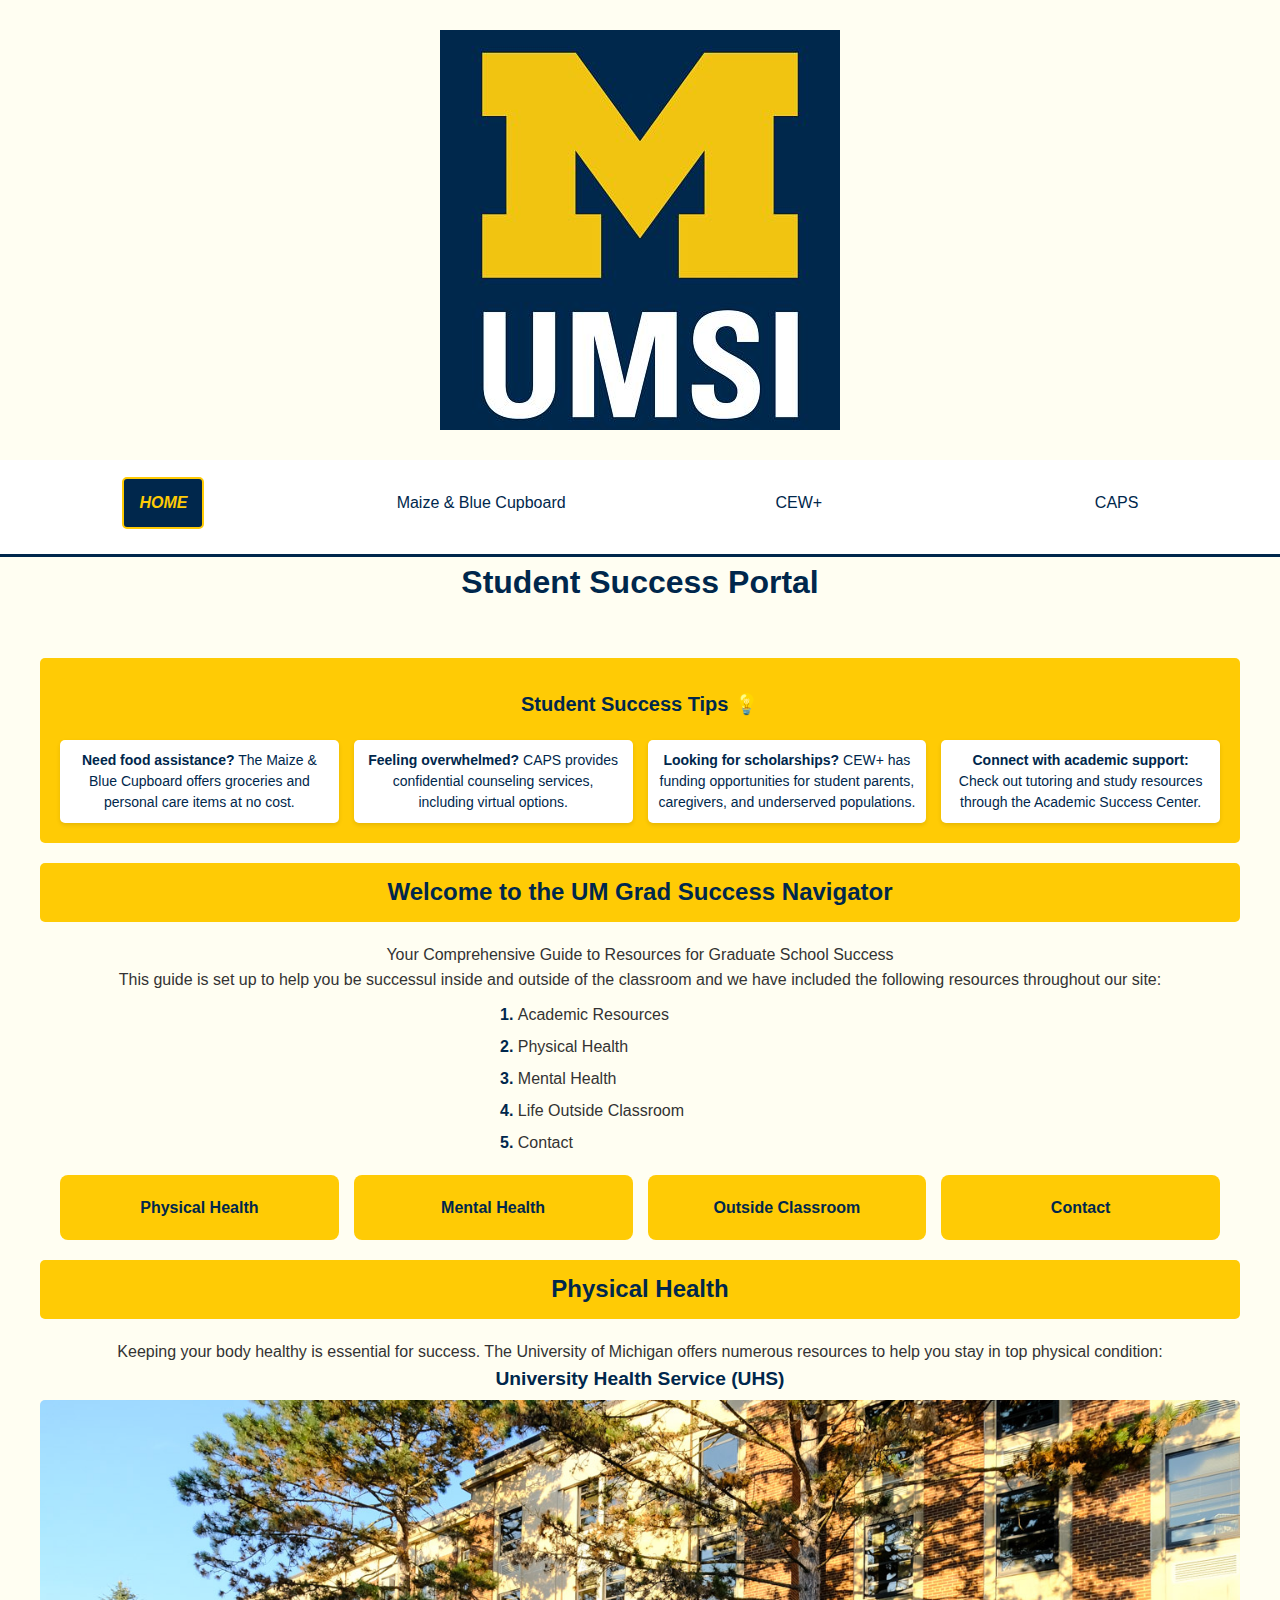
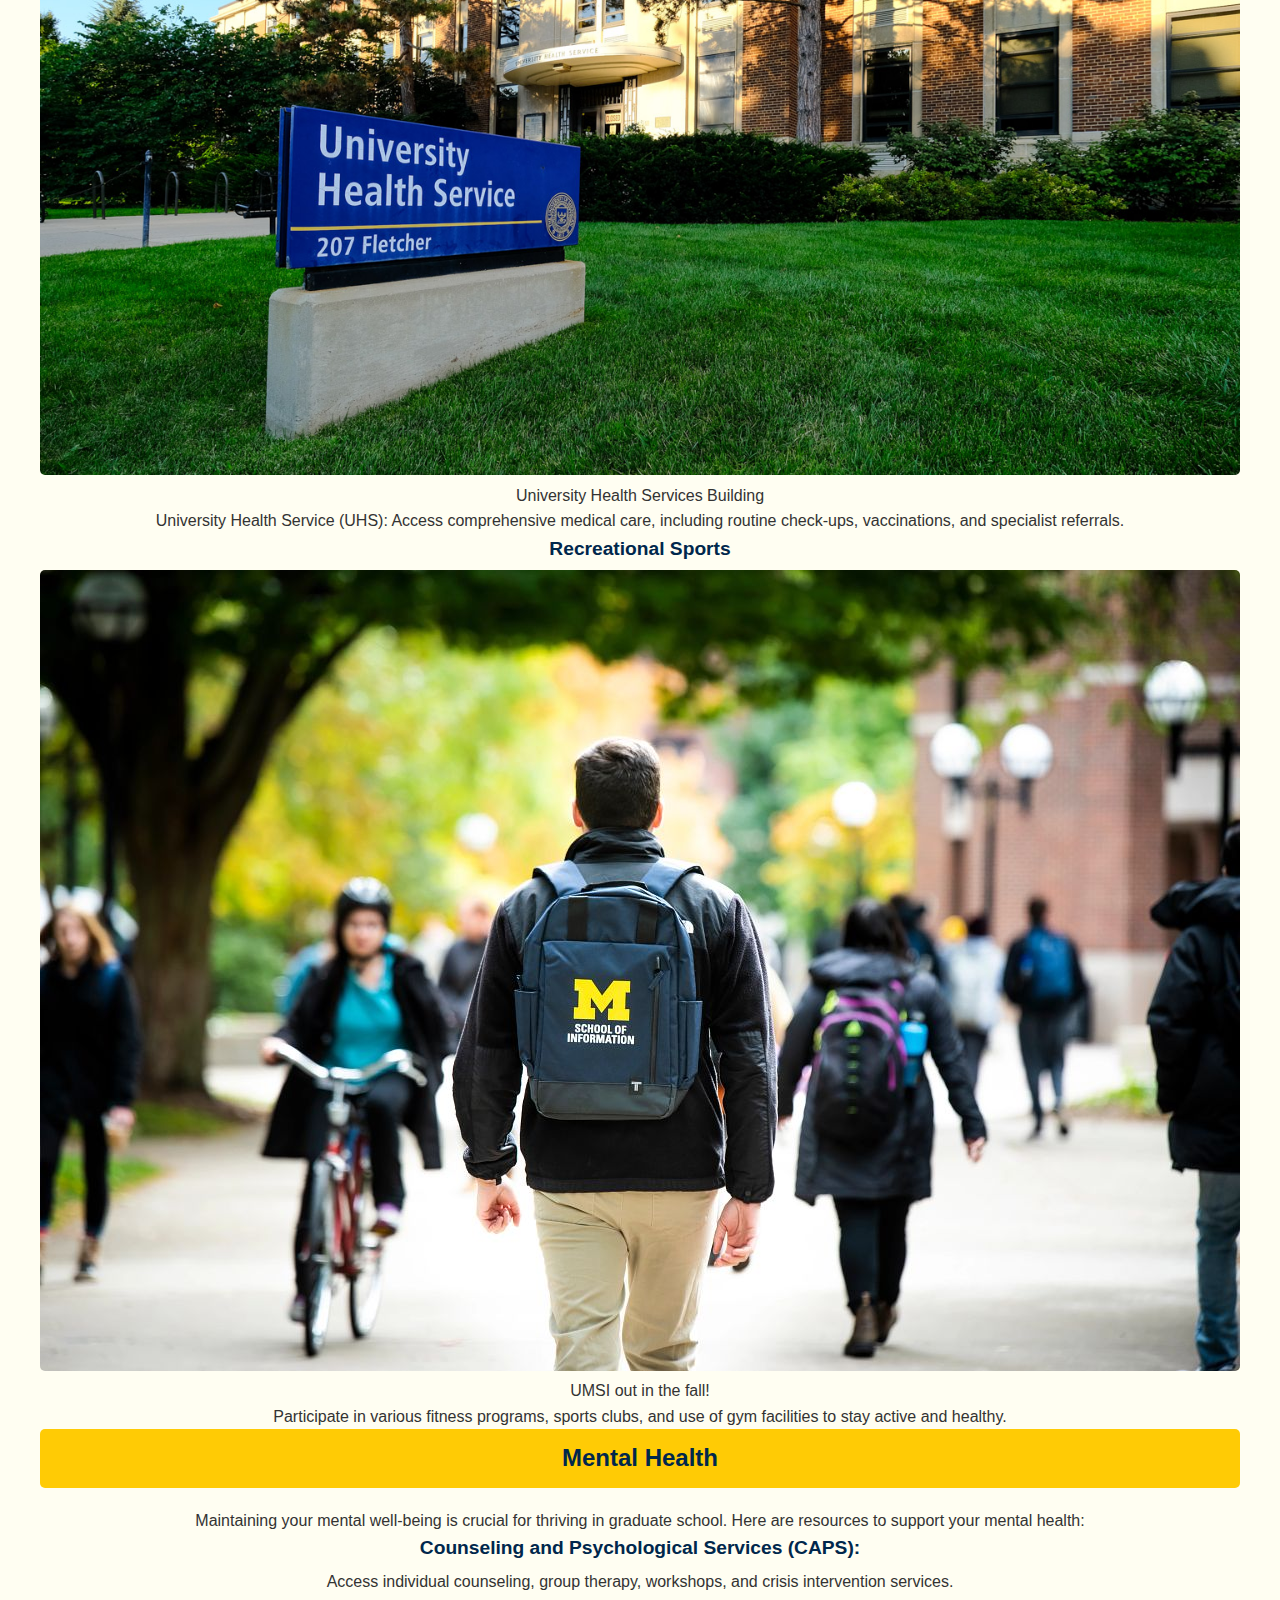
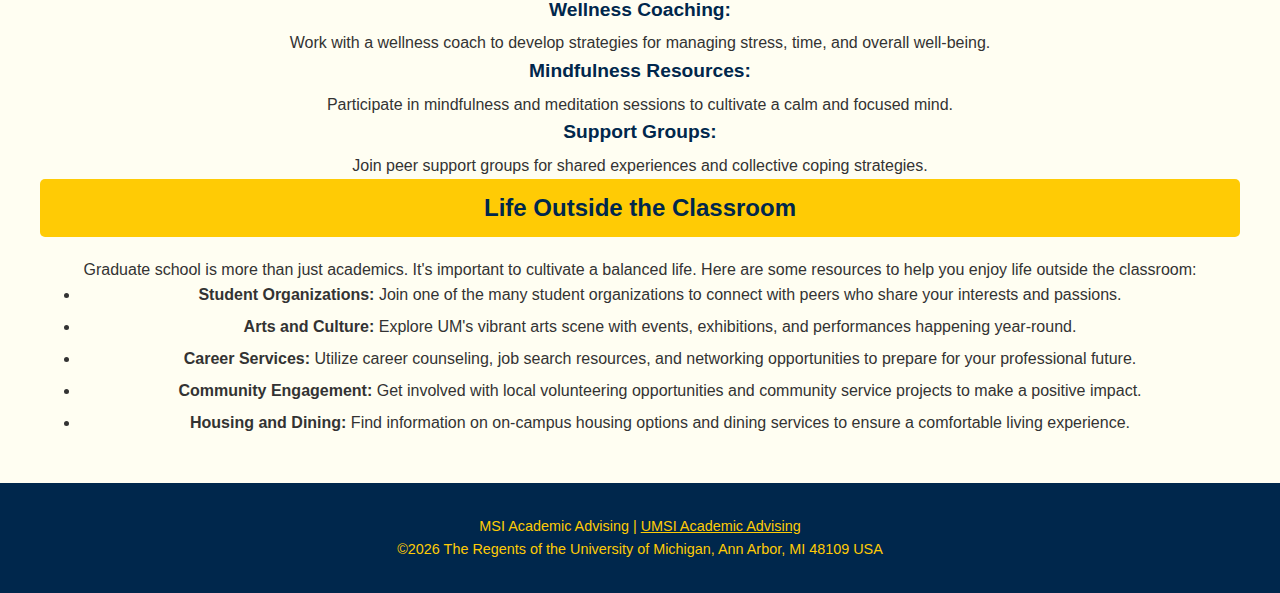
<file: index.html>
<!DOCTYPE html>
<html lang="en">
<head>
    <meta charset="UTF-8">
    <meta name="viewport" content="width=device-width, initial-scale=1.0">
    <title>Student Success Portal</title>
    <link rel="stylesheet" href="html5reset.css">
    <link rel="stylesheet" href="style.css">
</head>
<body>

    <header>
        <a href="#main" class="skip-link">Skip to Main Content</a>
        <img src="images/UMSI_signature_vertical_informal_solidblue.jpg" alt="UMSI Logo" class="header-img">
        <nav>
    <ul>
        <li><a href="index.html" class="active">Home</a></li>
        <li><a href="page_1.html">Maize & Blue Cupboard</a></li>
        <li><a href="page_2.html">CEW+</a></li>
        <li><a href="page_3.html">CAPS</a></li>
    </ul>
</nav>
        <h1>Student Success Portal</h1>

    </header>
    <main id="main" class="main-wrapper">
        <section class="student-tips">
            <h2>Student Success Tips 💡</h2>
            <ul>
                <li><strong>Need food assistance?</strong> The Maize & Blue Cupboard offers groceries and personal care items at no cost.</li>
                <li><strong>Feeling overwhelmed?</strong> CAPS provides confidential counseling services, including virtual options.</li>
                <li><strong>Looking for scholarships?</strong> CEW+ has funding opportunities for student parents, caregivers, and underserved populations.</li>
                <li><strong>Connect with academic support:</strong> Check out tutoring and study resources through the Academic Success Center.</li>
            </ul>
        </section>
        <section class="grad-navigator">
            <h2>Welcome to the UM Grad Success Navigator</h2>
            <p> Your Comprehensive Guide to Resources for Graduate School Success</p>
            <p>This guide is set up to help you be successul inside and outside of the classroom and we have included the following resources throughout our site:</p>
            <ol>
                <li>Academic Resources</li>
                <li>Physical Health</li>
                <li>Mental Health</li>
                <li>Life Outside Classroom</li>
                <li>Contact</li>
            </ol>
        </section>
        <section class="tile-grid">
            <a class="tile" href="#physical-health">Physical Health</a>
            <a class="tile" href="#mental-health">Mental Health</a>
            <a class="tile" href="#outside-classroom">Outside Classroom</a>
            <a class="tile" href="#contact">Contact</a>
        </section>
        <section id="physical-health">
            <h2>Physical Health</h2>
            <p>Keeping your body healthy is essential for success. The University of Michigan offers numerous resources to help you stay in top physical condition:</p>
            <article>
                <h3>University Health Service (UHS)</h3>
                <figure>
                    <img src="images/UHS.jpg" alt="University Health Services building">
                    <figcaption>University Health Services Building</figcaption>
                </figure>
                <p>University Health Service (UHS): Access comprehensive medical care, including routine check-ups, vaccinations, and specialist referrals.</p>
            </article>
            <article>
                <h3>Recreational Sports</h3>
                <figure>
                    <img src="images/UMSI_CampusFall_UMSIBackpack_02.jpg" alt="A student wears a UMSI backpack in fall on the drag.">
                    <figcaption>UMSI out in the fall!</figcaption>
                </figure>
                <p>Participate in various fitness programs, sports clubs, and use of gym facilities to stay active and healthy.</p>
            </article>
        </section>
        
        <section id="mental-health">
            <h2>Mental Health</h2>
            <p>Maintaining your mental well-being is crucial for thriving in graduate school. Here are resources to support your mental health:</p>
            <article>
                <h3>Counseling and Psychological Services (CAPS):</h3>
                <p> Access individual counseling, group therapy, workshops, and crisis intervention services.</p>
            </article>
            <article>
                <h3>Wellness Coaching:</h3>

                <p>Work with a wellness coach to develop strategies for managing stress, time, and overall well-being.</p>
            </article>
            <article>
                <h3>Mindfulness Resources:</h3>

                <p> Participate in mindfulness and meditation sessions to cultivate a calm and focused mind.</p>
            </article>
            <article>
                <h3>Support Groups:</h3>

                <p> Join peer support groups for shared experiences and collective coping strategies.</p>
            </article>
        </section>

        
        <section id="outside-classroom">
            <h2>Life Outside the Classroom</h2>
            <p>Graduate school is more than just academics. It's important to cultivate a balanced life. Here are some resources to help you enjoy life outside the classroom:</p>
            <article>

            </article>
            <ul>
                <li><strong>Student Organizations:</strong> Join one of the many student organizations to connect with peers who share your interests and passions.</li>
                <li><strong>Arts and Culture:</strong> Explore UM's vibrant arts scene with events, exhibitions, and performances happening year-round.</li>
                <li><strong>Career Services:</strong> Utilize career counseling, job search resources, and networking opportunities to prepare for your professional future.</li>
                <li><strong>Community Engagement:</strong> Get involved with local volunteering opportunities and community service projects to make a positive impact.</li>
                <li><strong>Housing and Dining:</strong> Find information on on-campus housing options and dining services to ensure a comfortable living experience.</li>
            </ul>
        </section>
        <!-- Content taken & modified from UMGPT with the prompt, "write me a webpage of intro content to help University of Michigan Master's students navigate different resources for being successful in grad school - this will include academic resources, physical health resources, mental health resources, support for life outside the classroom"
        UMGPT. (2024). UMGPT (August 29th version) [Large language model]. -->
    </main>
    <footer id="contact">
        <p>MSI Academic Advising | <a href="https://sites.google.com/umich.edu/msiacademicadvising/student-support-resources">UMSI Academic Advising </a></p>
        <p>&copy;<span id="year"></span> The Regents of the University of Michigan, Ann Arbor, MI 48109 USA</p>
        </footer>
        <script>
            const yearSpan = document.getElementById('year');
            const currentYear = new Date().getFullYear();
            if (yearSpan) {
              yearSpan.textContent = currentYear;
            }
          </script>
</body>
</html>
</file>
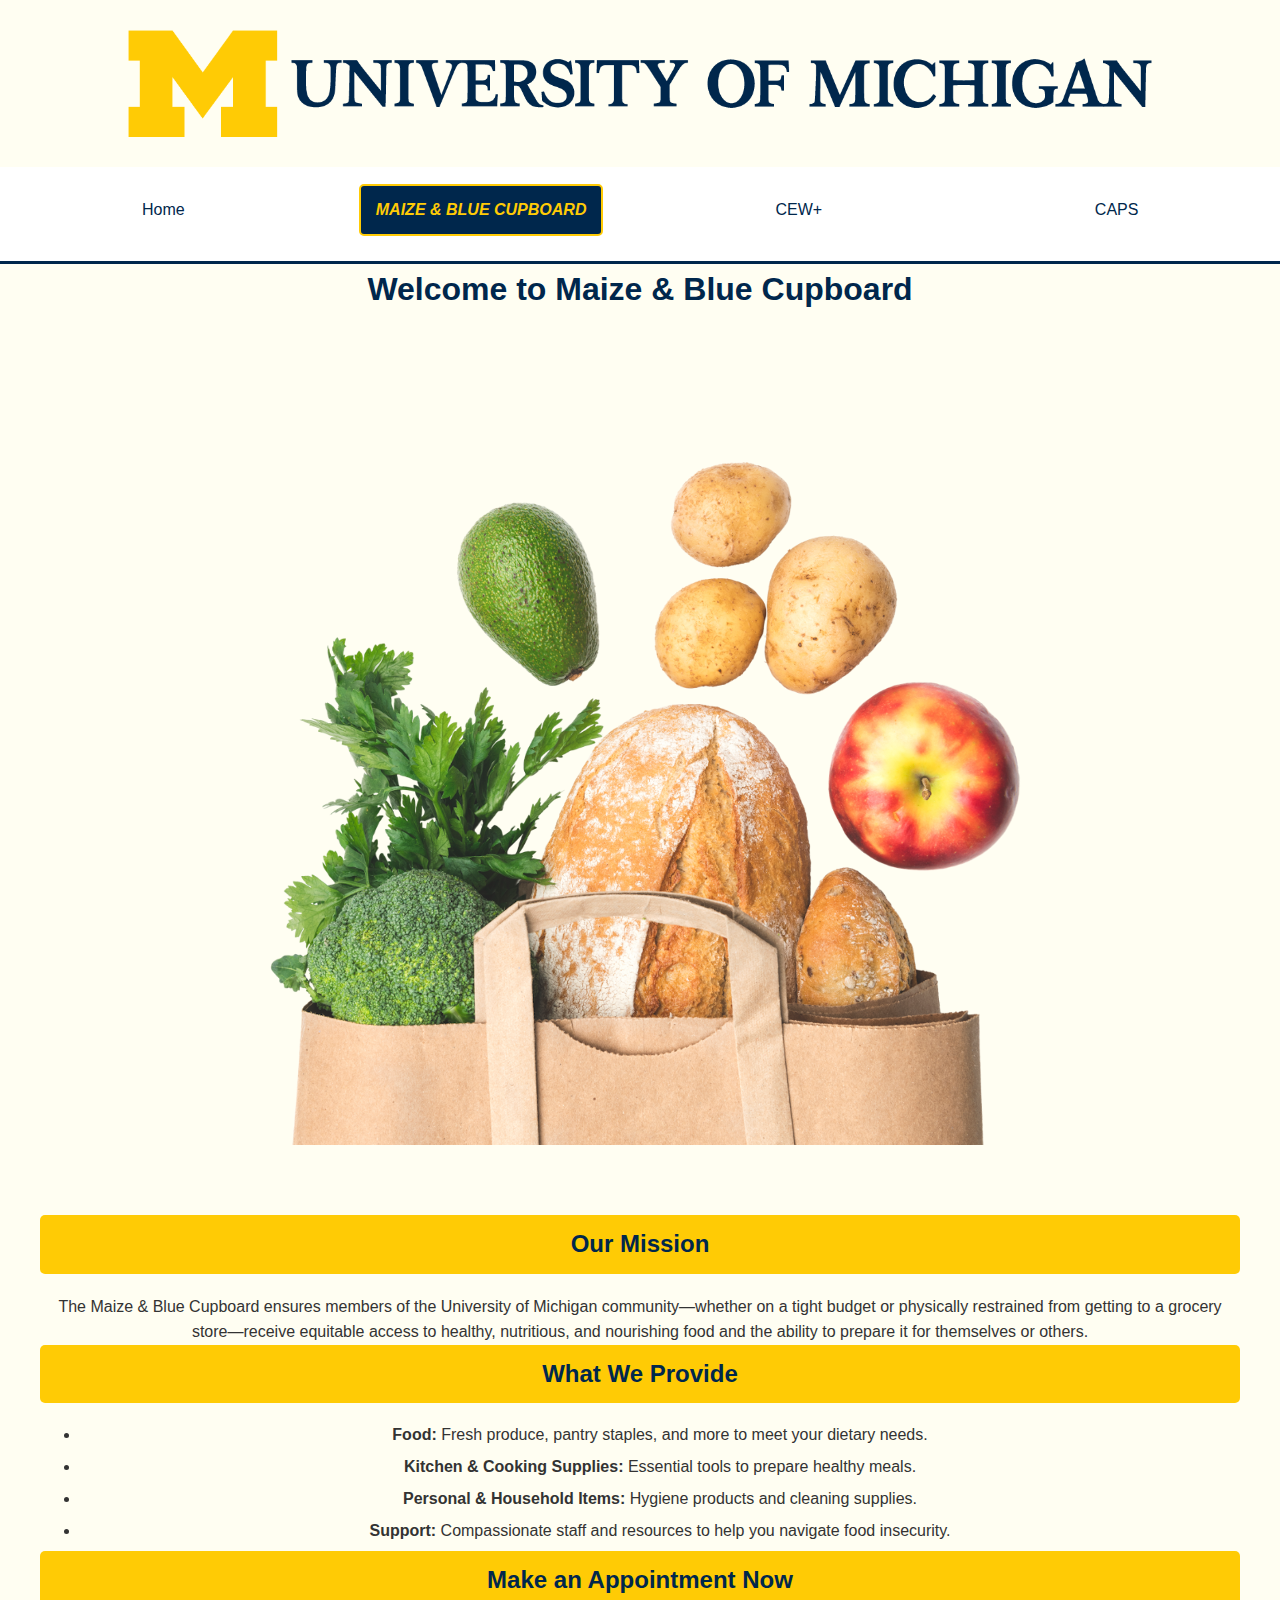
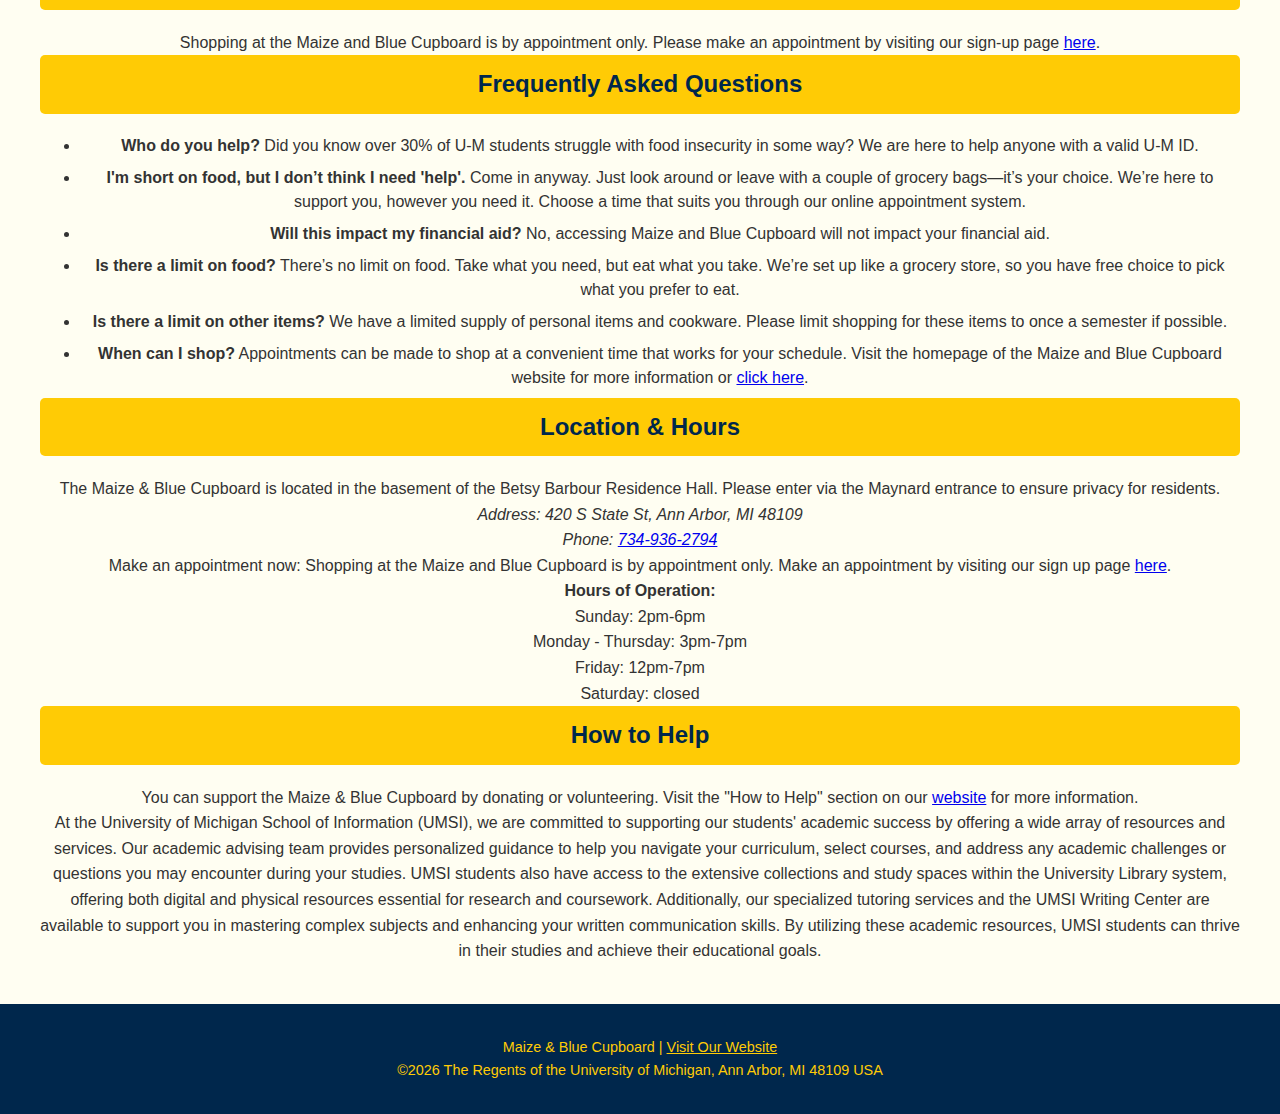
<file: page_1.html>
<!DOCTYPE html>
<html lang="en">
<head>
    <meta charset="UTF-8">
    <meta name="viewport" content="width=device-width, initial-scale=1.0">
    <title>Maize & Blue Cupboard</title>
    <link rel="stylesheet" href="html5reset.css">
    <link rel="stylesheet" href="style.css">
</head>
<body>

    <header>
        <img src="images/U-M_Logo-Horizontal-Hex.png" alt="U-M Logo" class="header-img">
        <a href="#main" class="skip-link">Skip to Main Content</a>

        <nav>
            <ul>
                <li><a href = "index.html">Home</a></li>
                <li><a href = "page_1.html" class="active">Maize & Blue Cupboard</a></li>
                <li><a href = "page_2.html">CEW+</a></li>
                <li><a href = "page_3.html">CAPS</a></li>
            </ul>
        </nav>
        <h1>Welcome to Maize & Blue Cupboard</h1>
            <img src="images/grocerybag.png" alt="grocery bag with fresh produce" class="header-img">
    </header>
    <main id="main">
        <div>
            <h2>Our Mission</h2>
            <p>The Maize & Blue Cupboard ensures members of the University of Michigan community—whether on a tight budget or physically restrained from getting to a grocery store—receive equitable access to healthy, nutritious, and nourishing food and the ability to prepare it for themselves or others.</p>
        </div>

        <div>
            <h2>What We Provide</h2>
            <ul>
                <li><strong>Food:</strong> Fresh produce, pantry staples, and more to meet your dietary needs.</li>
                <li><strong>Kitchen & Cooking Supplies:</strong> Essential tools to prepare healthy meals.</li>
                <li><strong>Personal & Household Items:</strong> Hygiene products and cleaning supplies.</li>
                <li><strong>Support:</strong> Compassionate staff and resources to help you navigate food insecurity.</li>
            </ul>
        </div>

        <div>
            <h2>Make an Appointment Now</h2>
            <p>Shopping at the Maize and Blue Cupboard is by appointment only. Please make an appointment by visiting our sign-up page <a href="https://calendly.com/mbcappointments/mbc-shopping-appointments?month=2025-01">here</a>.</p>
        </div>

        <div>
            <h2>Frequently Asked Questions</h2>
                <ul>
                    <li><strong>Who do you help?</strong>
                    Did you know over 30% of U-M students struggle with food insecurity in some way? We are here to help anyone with a valid U-M ID.</li>

                    <li><strong>I'm short on food, but I don’t think I need 'help'.</strong>
                    Come in anyway. Just look around or leave with a couple of grocery bags—it’s your choice. We’re here to support you, however you need it. Choose a time that suits you through our online appointment system.</li>

                    <li><strong>Will this impact my financial aid?</strong>
                    No, accessing Maize and Blue Cupboard will not impact your financial aid.</li>

                    <li><strong>Is there a limit on food?</strong>
                    There’s no limit on food. Take what you need, but eat what you take. We’re set up like a grocery store, so you have free choice to pick what you prefer to eat.</li>

                    <li><strong>Is there a limit on other items?</strong>
                    We have a limited supply of personal items and cookware. Please limit shopping for these items to once a semester if possible.</li>

                    <li><strong>When can I shop?</strong>
                    Appointments can be made to shop at a convenient time that works for your schedule. Visit the homepage of the Maize and Blue Cupboard website for more information or <a href="https://mbc.studentlife.umich.edu">click here</a>.</li>
                </ul>
        </div>

        <div>
            <h2>Location & Hours</h2>
            <p>The Maize & Blue Cupboard is located in the basement of the Betsy Barbour Residence Hall. Please enter via the Maynard entrance to ensure privacy for residents.</p>
            <address>
                Address: 420 S State St, Ann Arbor, MI 48109<br>
                Phone: <a href="tel:7349362794">734-936-2794</a>
            </address>
            <p>Make an appointment now: Shopping at the Maize and Blue Cupboard is by appointment only. Make an appointment by visiting our sign up page <a href="https://calendly.com/mbcappointments/mbc-shopping-appointments?month=2025-01">here</a>.</p>
                <p><strong>Hours of Operation:</strong></p>
                <p>Sunday: 2pm-6pm</p>
                <p>Monday - Thursday: 3pm-7pm</p>
                <p>Friday: 12pm-7pm</p>
                <p>Saturday: closed</p>
        </div>

        <div>
            <h2>How to Help</h2>
            <p>You can support the Maize & Blue Cupboard by donating or volunteering. Visit the "How to Help" section on our <a href="https://mbc.studentlife.umich.edu">website</a> for more information.</p>
        </div>

        <div>
            <p>At the University of Michigan School of Information (UMSI), we are committed to supporting our students' academic success by offering a wide array of resources and services. Our academic advising team provides personalized guidance to help you navigate your curriculum, select courses, and address any academic challenges or questions you may encounter during your studies. UMSI students also have access to the extensive collections and study spaces within the University Library system, offering both digital and physical resources essential for research and coursework. Additionally, our specialized tutoring services and the UMSI Writing Center are available to support you in mastering complex subjects and enhancing your written communication skills. By utilizing these academic resources, UMSI students can thrive in their studies and achieve their educational goals. </p>

        </div>
         <!-- Content and image taken & modified from the Maize & Blue Cupboard Website.  -->
        </main>
        <footer>
            <p>Maize & Blue Cupboard | <a href="https://mbc.studentlife.umich.edu">Visit Our Website</a></p>
            <p>&copy;<span id="year"></span> The Regents of the University of Michigan, Ann Arbor, MI 48109 USA</p>
        </footer>
        <script>
            const yearSpan = document.getElementById('year');
            const currentYear = new Date().getFullYear();
            if (yearSpan) {
              yearSpan.textContent = currentYear;
            }
          </script>
</body>

</html>
</file>
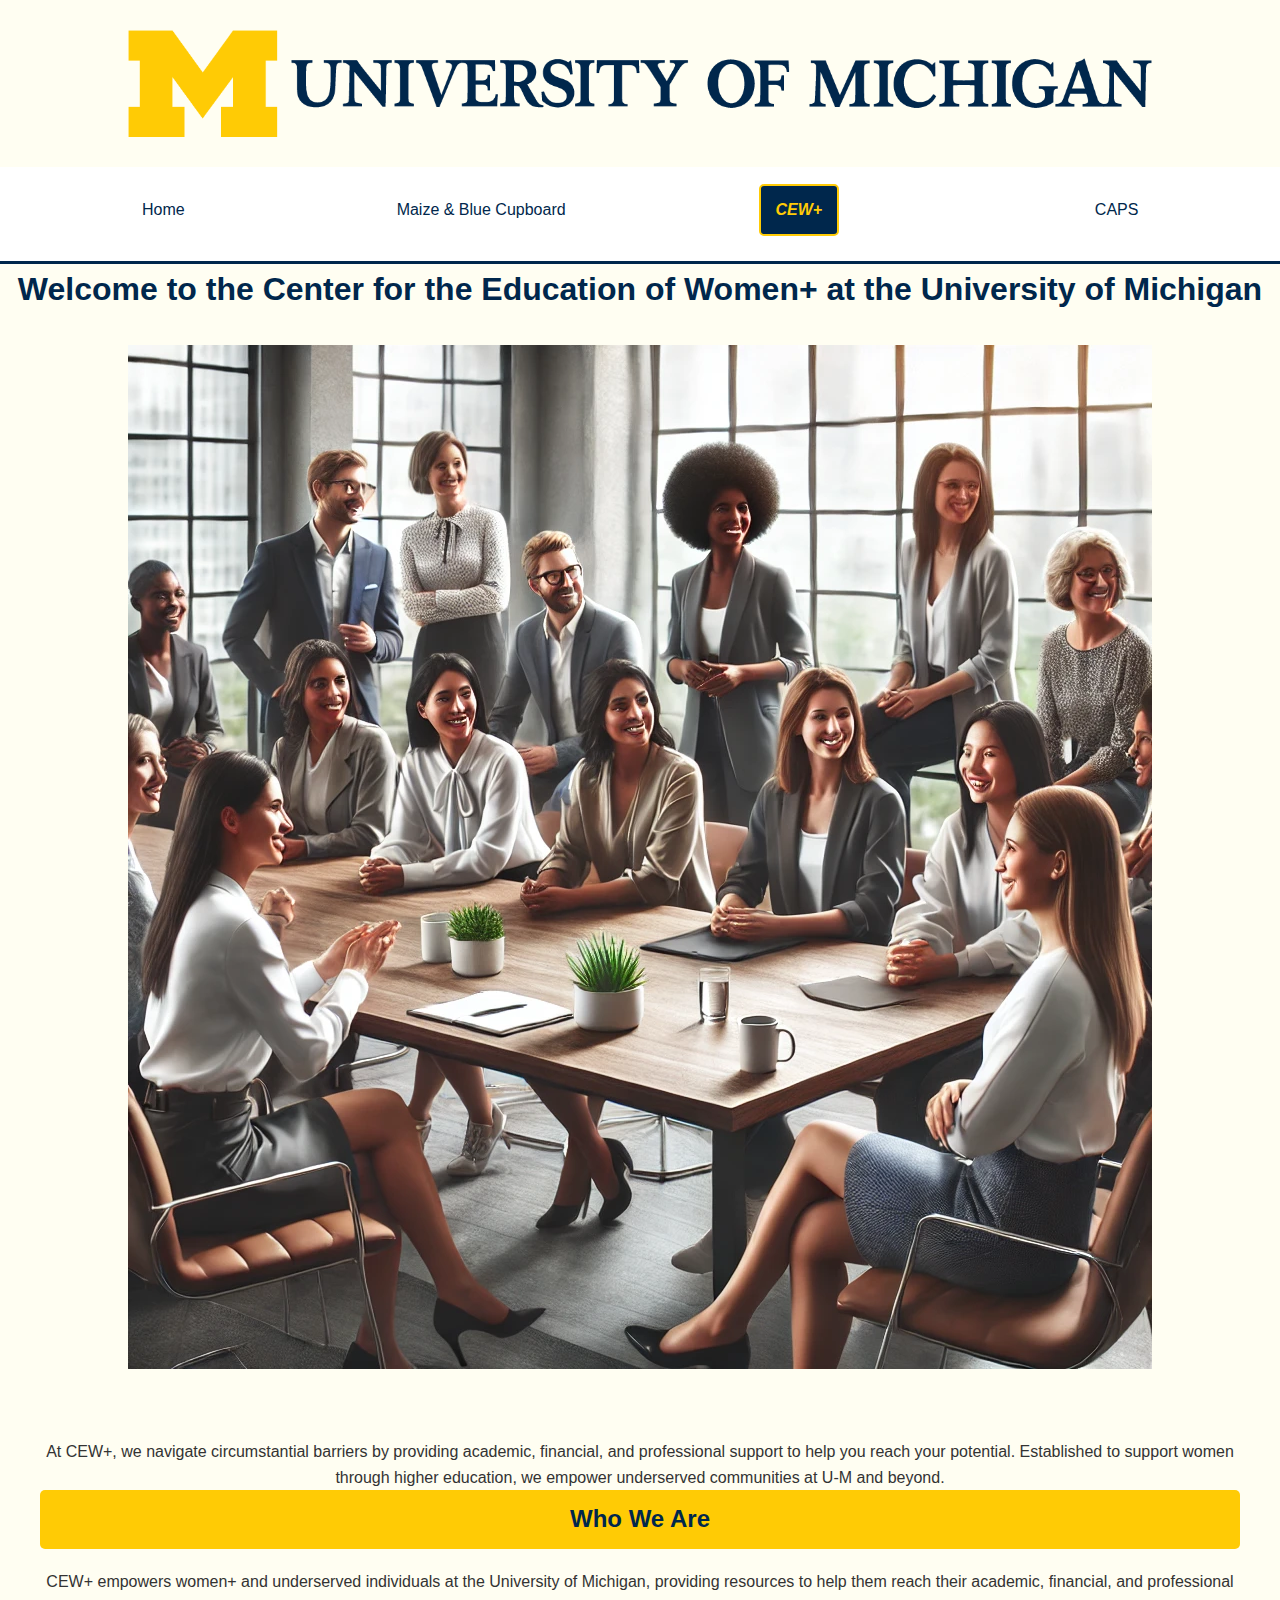
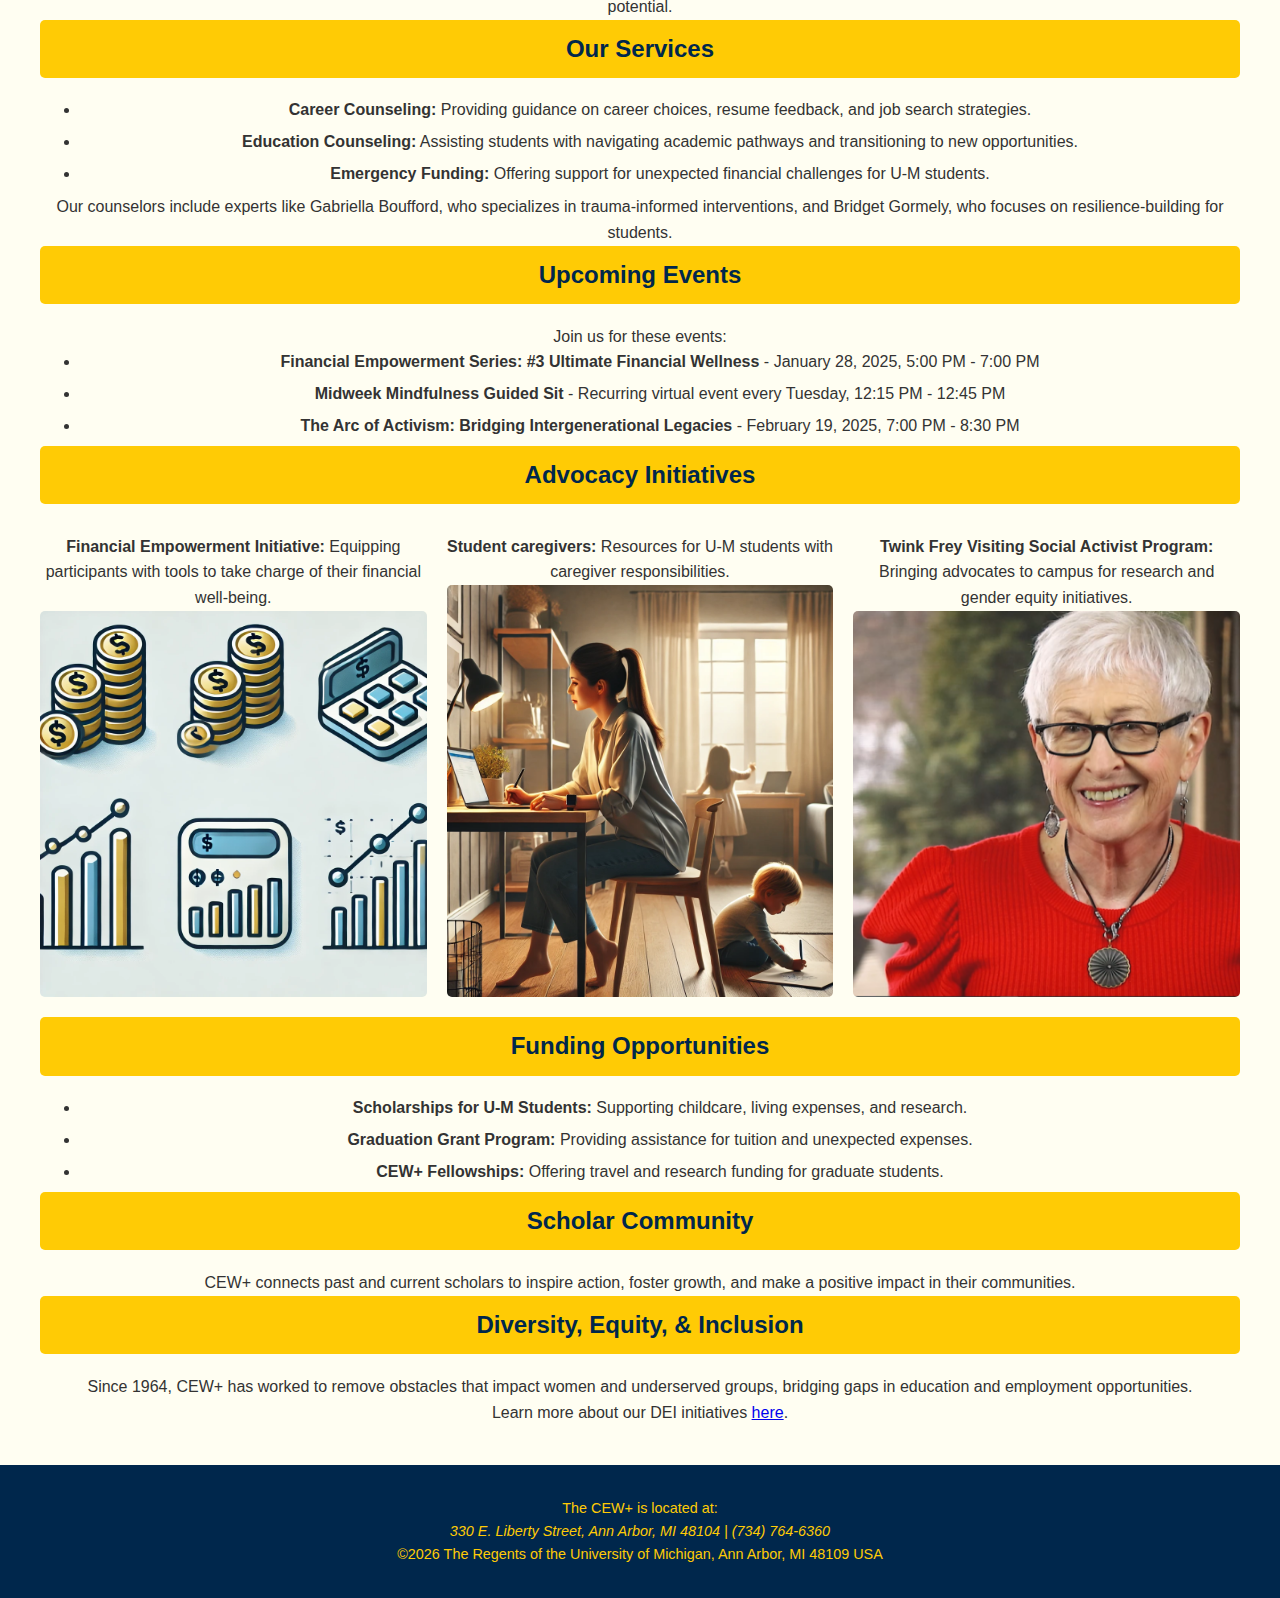
<file: page_2.html>
<!DOCTYPE html>
<html lang="en">
<head>
    <meta charset="UTF-8">
    <meta name="viewport" content="width=device-width, initial-scale=1.0">
    <title>CEW+ - Center for the Education of Women+t</title>
    <link rel="stylesheet" href="html5reset.css">
    <link rel="stylesheet" href="style.css">
</head>
<body>
    <header>
        <img src="images/U-M_Logo-Horizontal-Hex.png" alt="U-M Logo" class="header-img">
        <a href="#main" class="skip-link">Skip to Main Content</a>
        <nav>
            <ul>
                <li><a href = "index.html">Home</a></li>
                <li><a href = "page_1.html">Maize & Blue Cupboard</a></li>
                <li><a href = "page_2.html " class="active" >CEW+</a></li>
                <li><a href = "page_3.html">CAPS</a></li>
            </ul>
        </nav>

        <h1>Welcome to the Center for the Education of Women+ at the University of Michigan</h1>
        <img src="images/diverse-women.webp" alt="diverse group of women sitting at a table" class="header-img">
    </header>

    <main id="main">
    <div>
        <p>
            At CEW+, we navigate circumstantial barriers by providing academic, financial, and professional support to help you reach your potential. Established to support women through higher education, we empower underserved communities at U-M and beyond.
        </p>
    </div>

    <div>
        <h2>Who We Are</h2>
        <p>CEW+ empowers women+ and underserved individuals at the University of Michigan, providing resources to help them reach their academic, financial, and professional potential.</p>
    </div>
    <div>
        <h2>Our Services</h2>
        <ul>
            <li><strong>Career Counseling:</strong> Providing guidance on career choices, resume feedback, and job search strategies.</li>
            <li><strong>Education Counseling:</strong> Assisting students with navigating academic pathways and transitioning to new opportunities.</li>
            <li><strong>Emergency Funding:</strong> Offering support for unexpected financial challenges for U-M students.</li>
        </ul>
        <p>Our counselors include experts like Gabriella Boufford, who specializes in trauma-informed interventions, and Bridget Gormely, who focuses on resilience-building for students.</p>
    </div>

    <div>
        <h2>Upcoming Events</h2>
        <p>Join us for these events:</p>
        <ul>
            <li><strong>Financial Empowerment Series: #3 Ultimate Financial Wellness</strong> - January 28, 2025, 5:00 PM - 7:00 PM</li>
            <li><strong>Midweek Mindfulness Guided Sit</strong> - Recurring virtual event every Tuesday, 12:15 PM - 12:45 PM</li>
            <li><strong>The Arc of Activism: Bridging Intergenerational Legacies</strong> - February 19, 2025, 7:00 PM - 8:30 PM</li>
        </ul>
    </div>

    <div>
        <h2>Advocacy Initiatives</h2>
        <section class="advocacy-section">
        <div class="image-container">
            <p><strong>Financial Empowerment Initiative:</strong> Equipping participants with tools to take charge of their financial well-being.</p>
            <img src="images/finance.webp" alt="Illustration of financial tools such as calculators and graphs.">
          </div>
        
          <div class="image-container">
            <p><strong>Student caregivers:</strong> Resources for U-M students with caregiver responsibilities.</p>
            <img src="images/Caregiving.webp" alt="Individual working on a laptop while caregiving.">
          </div>
        
          <div class="image-container">
            <p><strong>Twink Frey Visiting Social Activist Program:</strong> Bringing advocates to campus for research and gender equity initiatives.</p>
            <img src="images/Twink-Frey-768x434.png" alt="Twink Frey">
          </div>
        </section>
    </div>

    <div>
        <h2>Funding Opportunities</h2>
        <ul>
            <li><strong>Scholarships for U-M Students:</strong> Supporting childcare, living expenses, and research.</li>
            <li><strong>Graduation Grant Program:</strong> Providing assistance for tuition and unexpected expenses.</li>
            <li><strong>CEW+ Fellowships:</strong> Offering travel and research funding for graduate students.</li>
        </ul>
    </div>

    <div>
        <h2>Scholar Community</h2>
        <p>CEW+ connects past and current scholars to inspire action, foster growth, and make a positive impact in their communities.</p>
    </div>
    <div>
        <h2>Diversity, Equity, & Inclusion</h2>
        <p>Since 1964, CEW+ has worked to remove obstacles that impact women and underserved groups, bridging gaps in education and employment opportunities.</p>
        <p>Learn more about our DEI initiatives <a href="https://www.cew.umich.edu/wp-content/uploads/2022/10/CEW_DEI-1.0-Summary.pdf">here</a>.</p>
    </div>
     <!-- Content and image of Twink Frey taken from the CEW+ Website. Other images from UMGPT with the prompt, "Photos or illustrations of diverse women and individuals in leadership roles, group discussions, or workshops" "An image of someone balancing work and caregiving, such as working on a laptop with a child in the background" "icons symbolizing financial literacy for a Financial Empowerment Initiative"
        UMGPT. (2024). UMGPT (August 29th version) [Large language model]. -->
    </main>
    <footer>
        <p>The CEW+ is located at:</p>
            <address> 330 E. Liberty Street, Ann Arbor, MI 48104 | (734) 764-6360</address>
            <p> &copy;<span id="year"></span> The Regents of the University of Michigan, Ann Arbor, MI 48109 USA</p>
    </footer>
    <script>
        const yearSpan = document.getElementById('year');
        const currentYear = new Date().getFullYear();
        if (yearSpan) {
          yearSpan.textContent = currentYear;
        }
      </script>
</body>
</html>
</file>
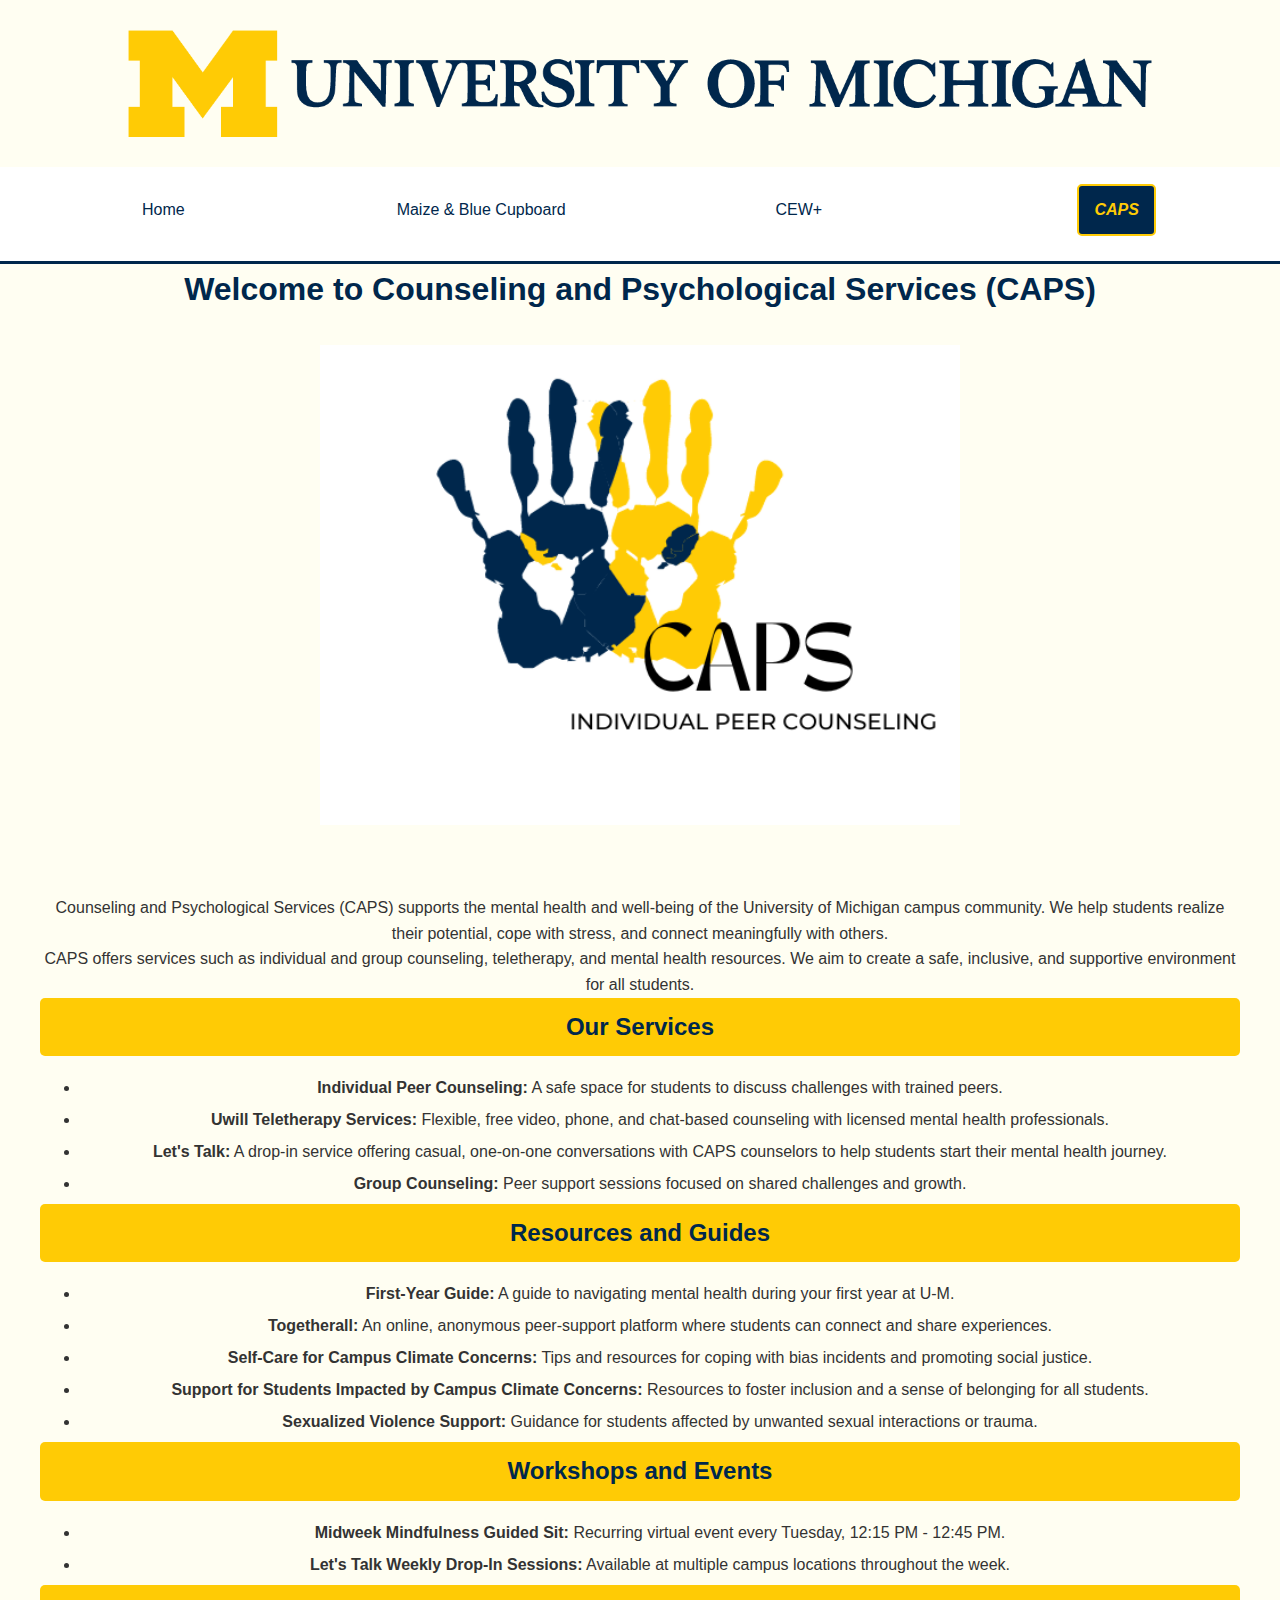
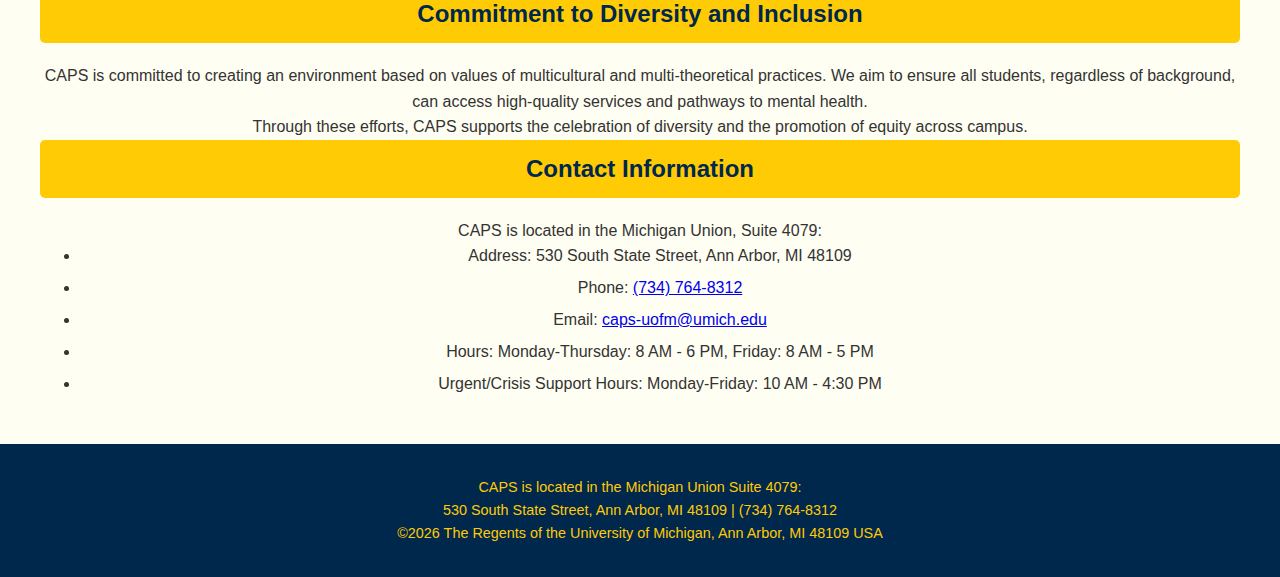
<file: page_3.html>
<!DOCTYPE html>
<html lang="en">
<head>
    <meta charset="UTF-8">
    <meta name="viewport" content="width=device-width, initial-scale=1.0">
    <title> Counseling and Psychological Services (CAPS)</title>
    <link rel="stylesheet" href="html5reset.css">
    <link rel="stylesheet" href="style.css">
</head>
<body>

    <header>
        <img src="images/U-M_Logo-Horizontal-Hex.png" alt="U-M Logo" class="header-img">
        <a href="#main" class="skip-link">Skip to Main Content</a>
        <nav>
            <ul>
                <li><a href = "index.html">Home</a></li>
                <li><a href = "page_1.html">Maize & Blue Cupboard</a></li>
                <li><a href = "page_2.html">CEW+</a></li>
                <li><a href = "page_3.html" class="active">CAPS</a></li>
            </ul>
        </nav>
        <h1> Welcome to Counseling and Psychological Services (CAPS)</h1>
        <img src="images/CAPS-logo.png" alt="CAPS Logo" class="header-img">
    </header>
    
    <main id="main">
        <div>
            <p>
                Counseling and Psychological Services (CAPS) supports the mental health and well-being of the University of Michigan campus community. 
                We help students realize their potential, cope with stress, and connect meaningfully with others.
            </p>
            <p>
                CAPS offers services such as individual and group counseling, teletherapy, and mental health resources. 
                We aim to create a safe, inclusive, and supportive environment for all students.
            </p>
        </div>

        <div>
            <h2>Our Services</h2>
            <ul>
                <li><strong>Individual Peer Counseling:</strong> A safe space for students to discuss challenges with trained peers.</li>
                <li><strong>Uwill Teletherapy Services:</strong> Flexible, free video, phone, and chat-based counseling with licensed mental health professionals.</li>
                <li><strong>Let's Talk:</strong> A drop-in service offering casual, one-on-one conversations with CAPS counselors to help students start their mental health journey.</li>
                <li><strong>Group Counseling:</strong> Peer support sessions focused on shared challenges and growth.</li>
            </ul>
        </div>

        <div>
            <h2>Resources and Guides</h2>
            <ul>
                <li><strong>First-Year Guide:</strong> A guide to navigating mental health during your first year at U-M.</li>
                <li><strong>Togetherall:</strong> An online, anonymous peer-support platform where students can connect and share experiences.</li>
                <li><strong>Self-Care for Campus Climate Concerns:</strong> Tips and resources for coping with bias incidents and promoting social justice.</li>
                <li><strong>Support for Students Impacted by Campus Climate Concerns:</strong> Resources to foster inclusion and a sense of belonging for all students.</li>
                <li><strong>Sexualized Violence Support:</strong> Guidance for students affected by unwanted sexual interactions or trauma.</li>
            </ul>
        </div>

        <div>
            <h2>Workshops and Events</h2>
            <ul>
                <li><strong>Midweek Mindfulness Guided Sit:</strong> Recurring virtual event every Tuesday, 12:15 PM - 12:45 PM.</li>
                <li><strong>Let's Talk Weekly Drop-In Sessions:</strong> Available at multiple campus locations throughout the week.</li>
            </ul>
        </div>

        <div>
            <h2>Commitment to Diversity and Inclusion</h2>
            <p>
                CAPS is committed to creating an environment based on values of multicultural and multi-theoretical practices. 
                We aim to ensure all students, regardless of background, can access high-quality services and pathways to mental health.
            </p>
            <p>
                Through these efforts, CAPS supports the celebration of diversity and the promotion of equity across campus.
            </p>
        </div>

        <div>
            <h2>Contact Information</h2>
            <p>CAPS is located in the Michigan Union, Suite 4079:</p>
            <ul>
                <li>Address: 530 South State Street, Ann Arbor, MI 48109</li>
                <li>Phone: <a href="tel:7347648312">(734) 764-8312</a></li>
                <li>Email: <a href="mailto:caps-uofm@umich.edu">caps-uofm@umich.edu</a></li>
                <li>Hours: Monday-Thursday: 8 AM - 6 PM, Friday: 8 AM - 5 PM</li>
                <li>Urgent/Crisis Support Hours: Monday-Friday: 10 AM - 4:30 PM</li>
            </ul>
        </div>
        <!-- Content and image taken & modified from the CAPS Website.-->
    </main>
    <footer>
        <p>CAPS is located in the Michigan Union Suite 4079:</p>
        <p>
            530 South State Street, Ann Arbor, MI 48109 | (734) 764-8312</p>
        <p>&copy;<span id="year"></span> The Regents of the University of Michigan, Ann Arbor, MI 48109 USA</p>
    </footer>
    <script>
        const yearSpan = document.getElementById('year');
        const currentYear = new Date().getFullYear();
        if (yearSpan) {
          yearSpan.textContent = currentYear;
        }
      </script>
</body>
</html>
</file>
<file: style.css>
/* General Styles */
body {
    background-color: #fffef2;
    color: #333;
    font-family: 'Open Sans', sans-serif;
    line-height: 1.6;
    margin: 0;
    padding: 0;
}

/* Headings */
h1 {
    color: #00274C;
    text-align: center;
    font-size: 2rem;
    margin-bottom: 10px;
}

h2 {
    color: #00274C;
    text-align: center;
    font-size: 1.5rem;
    background-color: #FFCB05;
    padding: 10px;
    border-radius: 5px;
    margin-bottom: 20px;
}

h3 {
    color: #00274C;
    font-size: 1.2rem;
    margin-bottom: 5px;
}

/* Skip to Main Content */
.skip-link {
    position: absolute;
    left: -9999px;
    top: -9999px;
    background-color: #FFCB05;
    color: #00274C;
    padding: 10px;
    text-decoration: none;
    border-radius: 5px;
    font-weight: bold;
}

.skip-link:focus {
    left: 10px;
    top: 10px;
    z-index: 100;
}

/* Navigation */
nav {
    background-color: white;
    border-bottom: 3px solid #00274C;
    padding: 0.75rem;
}

nav ul {
    display: flex;
    flex-wrap: wrap;
    justify-content: center;
    align-items: center;
    gap: 15px;
    list-style: none;
    padding: 0;
    margin: 0;
}


/* Mobile: Default */
nav li {
    padding: 5px 10px;
    flex: 1 1 45%;
    text-align: center;
}

nav a {
    color: #00274C;
    padding: 12px 15px;
    font-size: 1rem;
    text-decoration: none;
    border-radius: 5px;
    border: 2px solid transparent;
    text-align: center;
    white-space: nowrap;
    display: inline-block;
}

nav a:hover,
nav .active {
    background-color: #00274C;
    color: #FFCB05;
    border: 2px solid #FFCB05;
    font-weight: bold;
    text-transform: uppercase;
    font-style: italic;
}

/* Images */
img {
    max-width: 100%;
    height: auto;
    border-radius: 5px;
}

img:hover {
    transform: scale(1.05);
    transition: transform 0.3s ease;
}

.header-img {
    display: block;
    max-width: 80%;
    margin: 20px auto;
    padding: 10px;
}

.image-container {
    text-align: center;
    margin-bottom: 20px;
    display: flex;
    flex-direction: column
}

.image-container img {
    width: auto;
    height: 200%;
    object-fit: cover;
    display: block;
    margin: 0 auto;
}

.advocacy-section {
    display: grid;
    gap: 20px;
    ;
}

.image-container p {
    margin-top: 10px;
}

/* Main Content */
main {
    padding: 20px;
}

/* Bullet Points (Lists) */
ul,
ol {
    padding-left: 25px;
    margin-left: 15px;
}

li {
    margin-bottom: 8px;
    line-height: 1.5;
}

/* Grid Layout */
.grid-container {
    display: grid;
    grid-template-columns: repeat(auto-fit, minmax(250px, 1fr));
    gap: 20px;
}

.page-grid {
    display: grid;
    grid-template-columns: 1fr;
    gap: 20px;
}

/* Footer */
footer {
    background-color: #00274C;
    color: #FFCB05;
    text-align: center;
    padding: 1rem;
    font-size: 0.9rem;
}

footer a {
    color: #FFCB05;
    text-decoration: underline;
}

main {
    text-align: center;
    padding: 50px 20px;
}

.button {
    display: inline-block;
    padding: 10px 20px;
    background-color: #FFCB05;
    color: #00274C;
    text-decoration: none;
    border-radius: 5px;
    font-weight: bold;
    margin-top: 20px;
}

.student-tips {
    background-color: #FFCB05;
    color: #00274C;
    padding: 20px;
    border-radius: 5px;
    margin-bottom: 20px;
}

.student-tips h2 {
    text-align: center;
    margin-bottom: 10px;
    font-size: 20px;
}

.student-tips ul {
    display: flex;
    flex-wrap: wrap;
    justify-content: center;
    gap: 15px;
    list-style-type: none;
    padding: 0;
    margin: 0;
}

.student-tips li {
    background-color: white;
    color: #00274C;
    border-radius: 5px;
    padding: 10px;
    flex: 1 1 200px;
    font-size: 14px;
    margin: 0;
    box-shadow: 0 2px 4px rgba(0, 0, 0, 0.1);
}

.quick-finder {
    background-color: #FFCB05;
    padding: 10px;
    text-align: center;
    margin-bottom: 20px;
}

.quick-finder ul {
    list-style: none;
    padding: 0;
    margin: 0;
    display: flex;
    flex-wrap: wrap;
    justify-content: center;
    gap: 15px;
}

.quick-finder a {
    color: #00274C;
    text-decoration: none;
    font-weight: bold;
    border: 2px solid #00274C;
    padding: 5px 10px;
    border-radius: 5px;
}

.quick-finder a:hover {
    background-color: #00274C;
    color: #FFCB05;
}

.tile-grid {
    display: grid;
    grid-template-columns: repeat(2, 1fr);
    gap: 15px;
    margin: 20px 0;
    padding: 0 20px;
}

.tile {
    background-color: #FFCB05;
    /* UM Maize */
    text-align: center;
    padding: 20px;
    border-radius: 8px;
    text-decoration: none;
    color: #00274C;
    /* UM Blue */
    font-weight: bold;
    display: block;
    transition: transform 0.3s ease, background-color 0.3s ease, color 0.3s ease;
}

/* Hover state: only on hover do we change color and scale */
.tile:hover {
    background-color: #00274C;
    color: #FFCB05;
    transform: scale(1.05);
    cursor: pointer;
    text-decoration: none;
}



main ol {
    padding-left: 20px;
    margin: 10px auto;
    max-width: 300px;
    text-align: left;
    list-style-position: inside;
}

main ol li {
    margin-bottom: 8px;
}

main ol li::marker {
    font-weight: bold;
    color: #00274C;
    /* Optional: UM Blue */
}

@keyframes fadeInUp {
    from {
        opacity: 0;
        transform: translateY(20px);
    }

    to {
        opacity: 1;
        transform: translateY(0);
    }
}

h1,
h2 {
    animation: fadeInUp 0.8s ease forwards;
}

.tile-grid a {
    animation: fadeInUp 1s ease forwards;
}

/* DESKTOP: Larger screens */
@media (min-width: 600px) {
    nav li {
        flex: 0 1 auto;
    }

    .advocacy-section {
        grid-template-columns: repeat(3, 1fr);
    }

    nav ul {
        flex-wrap: nowrap;
    }

    nav li {
        flex: 1;
    }

    /* Student Tips: make all in one row */
    .student-tips ul {
        flex-wrap: nowrap;
    }

    /* Tile grid: make 4 tiles in one row */
    .tile-grid {
        grid-template-columns: repeat(4, 1fr);
    }

    /* Advocacy Section (on CEW page): already good, but let's be explicit */
    .advocacy-section {
        grid-template-columns: repeat(3, 1fr);
    }

    /* Make the main content wider and cleaner */
    main {
        max-width: 1550px;
        margin: 0 auto;
        padding: 40px;
    }

    /* Footer spacing clean up */
    footer {
        padding: 2rem;
    }
}
</file>
